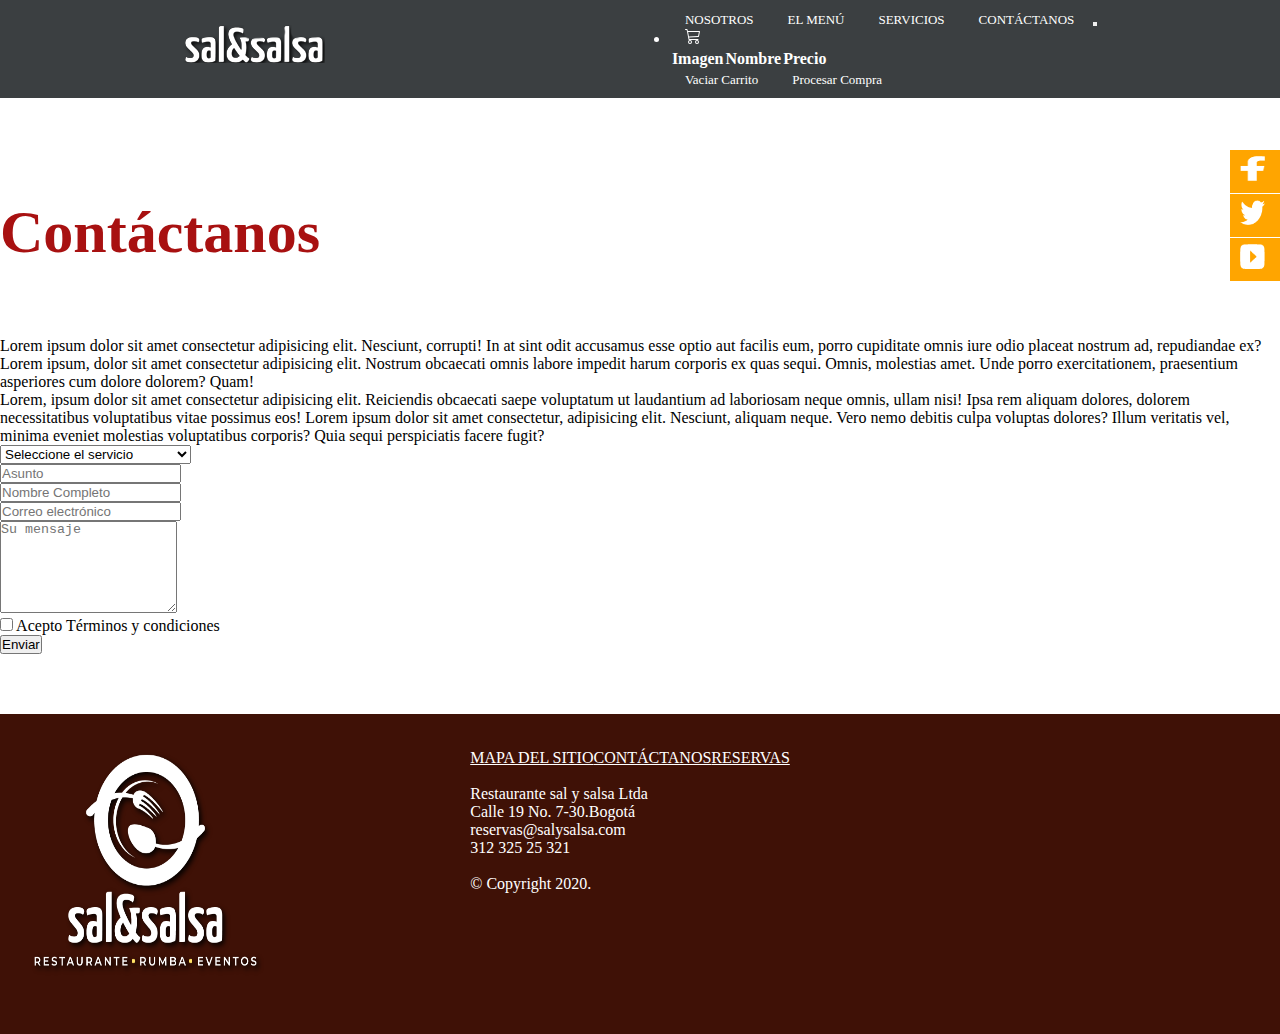
<file: Contacto2.html>
﻿<!DOCTYPE html>
<html>

<head>
    <html lang="en-es">

    <link rel="stylesheet" href="https://cdn.jsdelivr.net/npm/bootstrap@4.6.0/dist/css/bootstrap.min.css"
        integrity="sha384-B0vP5xmATw1+K9KRQjQERJvTumQW0nPEzvF6L/Z6nronJ3oUOFUFpCjEUQouq2+l" crossorigin="anonymous">
    <link rel="stylesheet" href="css/styles.css">
    <link rel="stylesheet" href="css/style.css">

    <meta charset="utf-8">
    <meta name="viewport" content="width=device-width, initial-scale=1">
    <meta name="author" content="SitePoint">
    <link rel="icon" type="image/png" sizes="32x32" href="insumos/favicon.ico">

    <script src="https://code.jquery.com/jquery-3.5.1.slim.min.js"
        integrity="sha384-DfXdz2htPH0lsSSs5nCTpuj/zy4C+OGpamoFVy38MVBnE+IbbVYUew+OrCXaRkfj"
        crossorigin="anonymous"></script>
    <script src="https://cdn.jsdelivr.net/npm/bootstrap@4.6.0/dist/js/bootstrap.bundle.min.js"
        integrity="sha384-Piv4xVNRyMGpqkS2by6br4gNJ7DXjqk09RmUpJ8jgGtD7zP9yug3goQfGII0yAns"
        crossorigin="anonymous"></script>

    <title>Restaurante Sal&Salsa / Contácto</title>
</head>

<body>
    <header class="titulo">

        <a href="index.html"><img src="insumos/sal&salsa.png" alt="Logo Sal y Salsa"></a>
        <nav class="navbar navbar-expand-md  bg-dark bar">
            <a href="Nosotros.html">NOSOTROS</a>
            <a href="haztupedido.html">EL MENÚ</a>
            <a href="servicios.html">SERVICIOS</a>
            <a href="Contacto.html">CONTÁCTANOS</a>


            <button class="navbar-toggler" type="button" data-toggle="collapse" data-target="#navbarCollapse"
                aria-controls="navbarCollapse" aria-expanded="false" aria-label="Toggle navigation">
                <span class="navbar-toggler-icon"></span>
            </button>
            <div class="collapse navbar-collapse" id="navbarCollapse">
                <ul class="navbar-nav mr-auto">
                    <li class="nav-item dropdown">
                        <a href="carrito.html" id="dropdown01" data-toggle="dropdown" aria-haspopup="true"
                            aria-expanded="false">
                            <svg xmlns="http://www.w3.org/2000/svg" width="16" height="16" fill="currentColor"
                                class="bi bi-cart3" viewBox="0 0 16 16">
                                <path
                                    d="M0 1.5A.5.5 0 0 1 .5 1H2a.5.5 0 0 1 .485.379L2.89 3H14.5a.5.5 0 0 1 .49.598l-1 5a.5.5 0 0 1-.465.401l-9.397.472L4.415 11H13a.5.5 0 0 1 0 1H4a.5.5 0 0 1-.491-.408L2.01 3.607 1.61 2H.5a.5.5 0 0 1-.5-.5zM3.102 4l.84 4.479 9.144-.459L13.89 4H3.102zM5 12a2 2 0 1 0 0 4 2 2 0 0 0 0-4zm7 0a2 2 0 1 0 0 4 2 2 0 0 0 0-4zm-7 1a1 1 0 1 1 0 2 1 1 0 0 1 0-2zm7 0a1 1 0 1 1 0 2 1 1 0 0 1 0-2z" />
                            </svg></a>
                        <div id="carrito" class="dropdown-menu" aria-labelledby="navbarCollapse">
                            <table id="lista-carrito" class="table">
                                <thead>
                                    <tr>
                                        <th>Imagen</th>
                                        <th>Nombre</th>
                                        <!--  <th>Descripcion</th> -->
                                        <th>Precio</th>
                                        <th></th>
                                    </tr>
                                </thead>
                                <tbody></tbody>
                            </table>

                            <a href="#" id="vaciar-carrito" class="btn btn-primary btn-block">Vaciar Carrito</a>
                            <a href="#" id="procesar-pedido" class="btn btn-danger btn-block">Procesar
                                Compra</a>

                        </div>

                    </li>
                </ul>
            </div>
        </nav>
    </header>



    <div class="sticky-container">
        <ul class="sticky">
            <li>
                <a href="https://www.facebook.com" target="_blank"><img src="insumos/ico-facebook@2x.png" width="25"
                        height="25"></a>
            </li>
            <li>
                <a href="https://twitter.com" target="_blank"><img src="insumos/ico-twitter@2x.png" width="25"
                        height="25"></a>
            </li>
            <li>
                <a href="http://www.youtube.com" target="_blank"><img src="insumos/ico-youtube@2x.png" width="25"
                        height="25"></a>
            </li>
        </ul>
    </div>



    <div class="container">
        <div class="col">

            <div class="col-sm">
                <h1 id="cont">Contáctanos</h1>
            </div>

            <div class="row">
                <div class="col-sm">
                    <p>Lorem ipsum dolor sit amet consectetur adipisicing elit. Nesciunt, corrupti! In at sint odit
                        accusamus esse optio aut facilis eum, porro cupiditate omnis iure odio placeat nostrum ad,
                        repudiandae ex? Lorem ipsum, dolor sit amet consectetur adipisicing elit. Nostrum obcaecati
                        omnis labore impedit harum corporis ex quas sequi. Omnis, molestias amet. Unde porro
                        exercitationem, praesentium asperiores cum dolore dolorem? Quam!</p>
                    <p>Lorem, ipsum dolor sit amet consectetur adipisicing elit. Reiciendis obcaecati saepe voluptatum
                        ut laudantium ad laboriosam neque omnis, ullam nisi! Ipsa rem aliquam dolores, dolorem
                        necessitatibus voluptatibus vitae possimus eos! Lorem ipsum dolor sit amet consectetur,
                        adipisicing elit. Nesciunt, aliquam neque. Vero nemo debitis culpa voluptas dolores? Illum
                        veritatis vel, minima eveniet molestias voluptatibus corporis? Quia sequi perspiciatis facere
                        fugit?</p>
                </div>
                <div class="col-sm">

                    <div class="container" id="bcont">

                        <form class="form-horizontal" action="mailto:correorestaurante@empresa.com" method="POST">

                            <div class="form-group">
                                <select class="form-control" name="" id="opcion">
                                    <option>Seleccione el servicio</option>
                                    <option>Aniversario</option>
                                    <option>Cena con Amigos</option>
                                    <option>Celebración de Cumpleaños</option>
                                    <option>Declaraciones o Propuestas</option>
                                    <option>Despedidas</option>
                                    <option>Fiestas Infantiles</option>
                                </select>
                            </div>

                            <div class="form-group">
                                <input type="text" id="asunto" class="form-control" aria-describedby="Asunto"
                                    placeholder="Asunto" required>
                            </div>

                            <div class="form-group">
                                <input type="text" class="form-control" id="nombre" placeholder="Nombre Completo"
                                    pattern="[a-zA-z]+" maxlength="50" minlength="3" required>
                            </div>

                            <div class="form-group">
                                <input type="email" class="form-control" id="email" placeholder="Correo electrónico"
                                    maxlength="50" required>
                            </div>

                            <div class="form-group">
                                <textarea class="form-control" id="exampleFormControlTextarea1"
                                    aria-describedby="peticion" placeholder="Su mensaje" rows="6" required></textarea>
                            </div>

                            <div class="form-group">
                                <div class="checkbox">
                                    <label>
                                        <input type="checkbox" required=""> Acepto Términos y condiciones
                                    </label>
                                </div>
                            </div>

                            <div class="form-group">
                                <button type="button" class="btn btn-primary">Enviar</button>
                            </div>

                        </form>

                    </div>
                </div>
            </div>

        </div>

    </div>



    <!--FOOTER-->


    <footer>
        <br><br>
        <div class="row" align="center">
            <div class="col-md-3">
                <a href="index.html"> <img src="insumos/logo@2x.png" alt="logo" width="80%" height="80%"
                        class="logo"></a>
            </div>
            <div class="col-md-6">
                <div class="info" id="textosBlanco" align="left">
                    <nav>
                        <div class="row">
                            <div class="col-md-4"><a id="textosBlanco" href="MapaSitio.html">MAPA DEL SITIO</a></div>
                            <div class="col-md-4"><a id="textosBlanco" href="Contacto.html">CONTÁCTANOS</a></div>
                            <div class="col-md-4"><a id="textosBlanco" href="Contacto.html">RESERVAS</a></div>
                        </div>
                    </nav>
                    <br>
                    <p>Restaurante sal y salsa Ltda</p>
                    <p>Calle 19 No. 7-30.Bogotá</p>
                    <p>reservas@salysalsa.com</p>
                    <p>312 325 25 321</p>
                    <br>
                    <p>© Copyright 2020.</p>
                </div>
            </div>
            <div class="col-md-3" align="left">
                <iframe
                    src="https://www.google.com/maps/embed?pb=!1m18!1m12!1m3!1d3976.9342643317805!2d-74.07400248705444!3d4.605791896654018!2m3!1f0!2f0!3f0!3m2!1i1024!2i768!4f13.1!3m3!1m2!1s0x8e3f99a1f30307cf%3A0xf863232d4608bc5b!2zQ2wuIDE5ICM3LTMwLCBCb2dvdMOh!5e0!3m2!1ses-419!2sco!4v1631466195287!5m2!1ses-419!2sco"
                    width="95%" height="100%" style="border:0;" allowfullscreen="" loading="lazy"></iframe>
            </div>
        </div>
        <br><br>
    </footer>

    <!--FOOTER-->

</body>

</html>
</file>
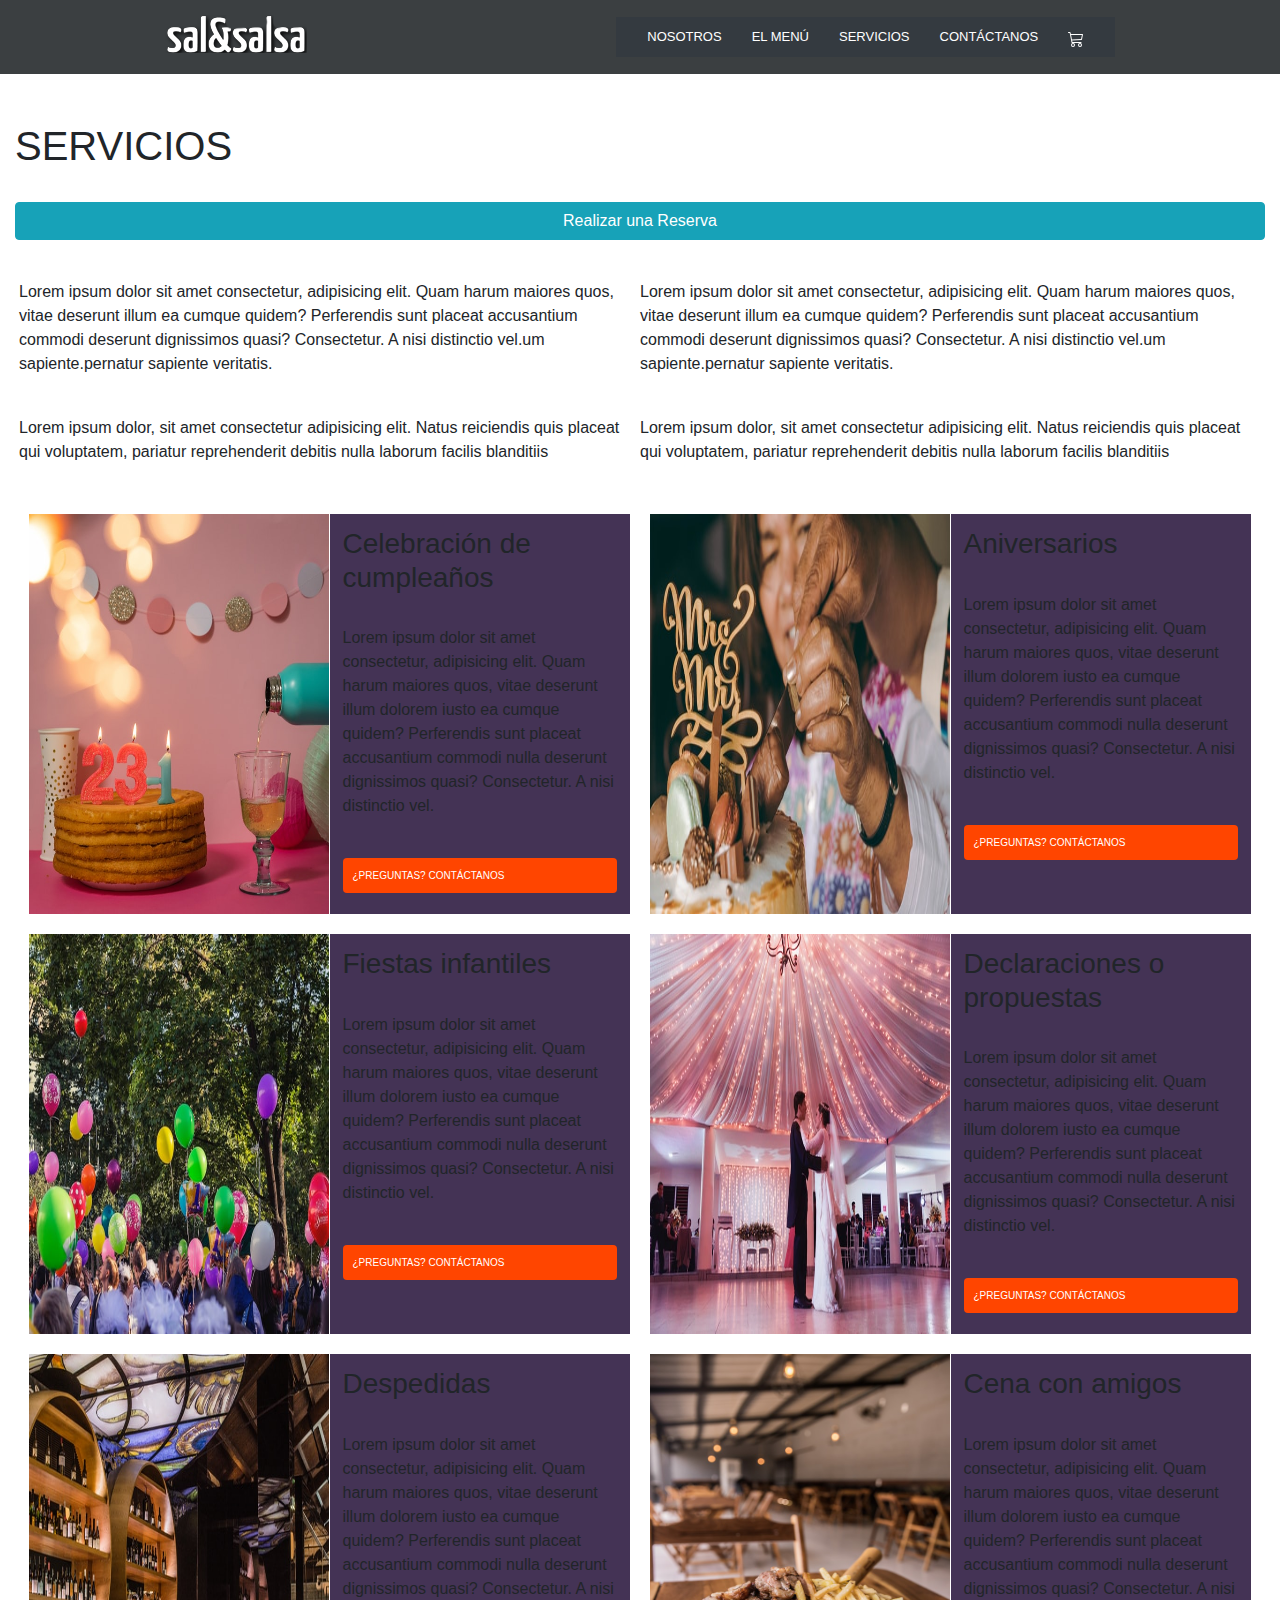
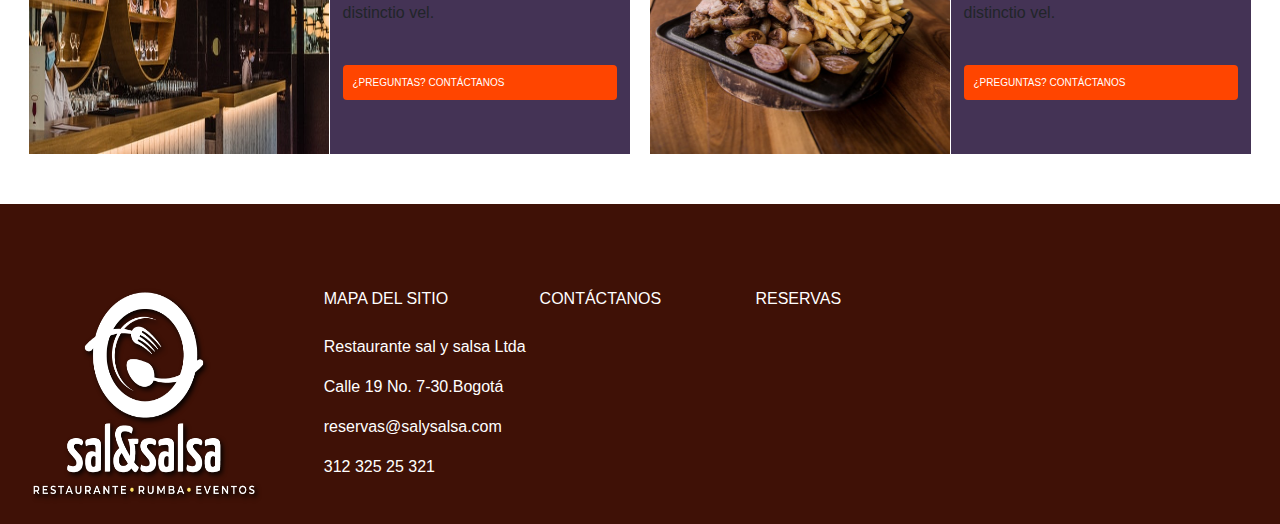
<file: servicios.html>
<!DOCTYPE html>
<html lang="en">
<head>
   <!-- Required meta tags -->
   <meta charset="utf-8">
   <meta name="viewport" content="width=device-width, initial-scale=1, shrink-to-fit=no">
   <link rel="stylesheet" href="css/style.css">
   <link rel="icon" type="image/png" sizes="32x32" href="insumos/favicon.ico">

   <!-- Bootstrap CSS -->
   <link rel="stylesheet" href="https://cdn.jsdelivr.net/npm/bootstrap@4.6.0/dist/css/bootstrap.min.css" integrity="sha384-B0vP5xmATw1+K9KRQjQERJvTumQW0nPEzvF6L/Z6nronJ3oUOFUFpCjEUQouq2+l" crossorigin="anonymous">
    
    <link rel="stylesheet" href="css/bootstrap.min.css">
    <script src="js/popper.min.js"></script>
    <link rel="stylesheet" href="https://use.fontawesome.com/releases/v5.6.3/css/all.css" integrity="sha384-UHRtZLI+pbxtHCWp1t77Bi1L4ZtiqrqD80Kn4Z8NTSRyMA2Fd33n5dQ8lWUE00s/" crossorigin="anonymous">
    
    <link rel="stylesheet" href="css/sweetalert2.min.css">

   <title>Servicios</title>
</head>
<body>

    <header class="titulo">

        <a href="index.html"><img src="insumos/sal&salsa.png" alt="Logo Sal y Salsa"></a>
        <nav class="navbar navbar-expand-md  bg-dark bar">
            <a href="Nosotros.html">NOSOTROS</a>
            <a href="haztupedido.html">EL MENÚ</a>
            <a href="servicios.html">SERVICIOS</a>
            <a href="Contacto.html">CONTÁCTANOS</a>

            
              <button class="navbar-toggler" type="button" data-toggle="collapse" data-target="#navbarCollapse"
              aria-controls="navbarCollapse" aria-expanded="false" aria-label="Toggle navigation">
              <span class="navbar-toggler-icon"></span>
          </button>
          <div class="collapse navbar-collapse" id="navbarCollapse">
              <ul class="navbar-nav mr-auto">
                  <li class="nav-item dropdown">
                    <a href="carrito.html"  id="dropdown01" 
                    data-toggle="dropdown" aria-haspopup="true" aria-expanded="false">
                    <svg xmlns="http://www.w3.org/2000/svg" width="16" height="16" fill="currentColor" class="bi bi-cart3" viewBox="0 0 16 16">
                    <path d="M0 1.5A.5.5 0 0 1 .5 1H2a.5.5 0 0 1 .485.379L2.89 3H14.5a.5.5 0 0 1 .49.598l-1 5a.5.5 0 0 1-.465.401l-9.397.472L4.415 11H13a.5.5 0 0 1 0 1H4a.5.5 0 0 1-.491-.408L2.01 3.607 1.61 2H.5a.5.5 0 0 1-.5-.5zM3.102 4l.84 4.479 9.144-.459L13.89 4H3.102zM5 12a2 2 0 1 0 0 4 2 2 0 0 0 0-4zm7 0a2 2 0 1 0 0 4 2 2 0 0 0 0-4zm-7 1a1 1 0 1 1 0 2 1 1 0 0 1 0-2zm7 0a1 1 0 1 1 0 2 1 1 0 0 1 0-2z"/>
                    </svg></a>
                      <div id="carrito" class="dropdown-menu" aria-labelledby="navbarCollapse">
                          <table id="lista-carrito" class="table">
                              <thead>
                                  <tr>
                                      <th>Imagen</th>
                                      <th>Nombre</th>
                                     <!--  <th>Descripcion</th> -->
                                      <th>Precio</th>
                                      <th></th>
                                  </tr>
                              </thead>
                              <tbody></tbody>
                          </table>

                          <a href="#" id="vaciar-carrito" class="btn btn-primary btn-block">Vaciar Carrito</a>
                          <a href="#" id="procesar-pedido" class="btn btn-danger btn-block">Procesar
                            Compra</a>
                        
                      </div>
                      
                  </li>
              </ul>
          </div>  
        </nav>
    </header>


<div class="container-fluid">
    <br>
    <br>

<h1>SERVICIOS</h1>
<br>
<a href="Contacto.html" class="btn btn-info btn-block">Realizar una Reserva</a>
<section class="section">
    <article>
    <p>Lorem ipsum dolor sit amet consectetur, adipisicing elit. Quam harum maiores quos, vitae deserunt illum  ea cumque quidem? Perferendis sunt placeat accusantium commodi  deserunt dignissimos quasi? Consectetur.
        A nisi distinctio vel.um sapiente.pernatur sapiente veritatis.</p><br>

        <p>Lorem ipsum dolor, sit amet consectetur adipisicing elit. Natus reiciendis quis placeat qui voluptatem,  pariatur reprehenderit debitis nulla laborum facilis blanditiis  </p>
    </article>
    <article>
        <p>Lorem ipsum dolor sit amet consectetur, adipisicing elit. Quam harum maiores quos, vitae deserunt illum  ea cumque quidem? Perferendis sunt placeat accusantium commodi  deserunt dignissimos quasi? Consectetur.
            A nisi distinctio vel.um sapiente.pernatur sapiente veritatis.</p><br>
    
        <p>Lorem ipsum dolor, sit amet consectetur adipisicing elit. Natus reiciendis quis placeat qui voluptatem,  pariatur reprehenderit debitis nulla laborum facilis blanditiis  </p>
            <br>
        </article>
    <article class="seccion1">
        <div>
            <a name="Cumpleaños"></a>
            <img class="img" src="insumos/cumpleaños.jpg" alt="">
</div>
        <div class="articulo1">
        <h3>Celebración de cumpleaños</h3>
        <br>
        <p>Lorem ipsum dolor sit amet consectetur, adipisicing elit. Quam harum maiores quos, vitae deserunt illum dolorem iusto ea cumque quidem? Perferendis sunt placeat accusantium commodi nulla deserunt dignissimos quasi? Consectetur.
            A nisi distinctio vel.</p>
            <br>
            <p class="p">¿PREGUNTAS? CONTÁCTANOS</p>
        </div>
        </article>
    <article  class="seccion1">
        <div>
        <a name="Aniversario"></a>
        <img class="img" src="insumos/Aniversarios.jpg" alt="">
        </div>
        <div class="articulo1">
        <h3>Aniversarios</h3>
        <br>
        <p>Lorem ipsum dolor sit amet consectetur, adipisicing elit. Quam harum maiores quos, vitae deserunt illum dolorem iusto ea cumque quidem? Perferendis sunt placeat accusantium commodi nulla deserunt dignissimos quasi? Consectetur.
            A nisi distinctio vel.</p>
            <br>
            <p class="p">¿PREGUNTAS? CONTÁCTANOS</p>
        </div>
    </article>
    <article class="seccion1">
        <div>
            <a name="Infantiles"></a>
            <img  class="img" src="insumos/Fiestas infantiles.jpg" alt="">
        </div>
        <div class="articulo1">
        <h3>Fiestas infantiles</h3>
        <br>
        <p>Lorem ipsum dolor sit amet consectetur, adipisicing elit. Quam harum maiores quos, vitae deserunt illum dolorem iusto ea cumque quidem? Perferendis sunt placeat accusantium commodi nulla deserunt dignissimos quasi? Consectetur.
        A nisi distinctio vel.</p>
        <br>
        <p class="p">¿PREGUNTAS? CONTÁCTANOS</p>
        </div>
    </article>
    <article class="seccion1">
        <div>
        <a name="Declaracion"></a>
        <img class="img" src="insumos/matrimonio.jpg" alt="">
        </div>
        <div class="articulo1">
        <h3>Declaraciones o propuestas</h3>
        <br>
        <p>Lorem ipsum dolor sit amet consectetur, adipisicing elit. Quam harum maiores quos, vitae deserunt illum dolorem iusto ea cumque quidem? Perferendis sunt placeat accusantium commodi nulla deserunt dignissimos quasi? Consectetur.
        A nisi distinctio vel.</p>
        <br>
            <p class="p">¿PREGUNTAS? CONTÁCTANOS</p>
        </div>
    </article>
    <article class="seccion1">
        <div>
            <a name="Despedidas"></a>
            <img src="insumos/Despedidas.jpg" alt="" class="img">
        </div>
        <div class="articulo1">
        <h3>Despedidas</h3>
        <br>
        <p>Lorem ipsum dolor sit amet consectetur, adipisicing elit. Quam harum maiores quos, vitae deserunt illum dolorem iusto ea cumque quidem? Perferendis sunt placeat accusantium commodi nulla deserunt dignissimos quasi? Consectetur.
        A nisi distinctio vel.</p>
            <br>
            <p class="p">¿PREGUNTAS? CONTÁCTANOS</p>
        </div>
    </article>
    <article class="seccion1">
        <div>
            <a name="Cena"></a>
            <img src="insumos/Cena amigos.jpg" alt="" class="img">
        </div>
        <div class="articulo1">
        <h3>Cena con amigos</h3>
        <br>
        <p>Lorem ipsum dolor sit amet consectetur, adipisicing elit. Quam harum maiores quos, vitae deserunt illum dolorem iusto ea cumque quidem? Perferendis sunt placeat accusantium commodi nulla deserunt dignissimos quasi? Consectetur.
        A nisi distinctio vel.</p>
        <br>
        <p class="p">¿PREGUNTAS? CONTÁCTANOS</p>
        </div>
    </article>
</section>
</div>

    <!--FOOTER-->


<footer>
    <br><br>
   <div class="row" align="center">
       <div class="col-md-3">
  <a href="index.html"> <img src="insumos/logo@2x.png" alt="logo" width="80%" height="80%" class="logo"></a>
       </div>
       <div class="col-md-6">
   <div class="info" id="textosBlanco" align="left" >
       <nav>
           <div class="row">
           <div class="col-md-4" ><a id="textosBlanco" href="MapaSitio.html">MAPA DEL SITIO</a></div>
           <div class="col-md-4" ><a id="textosBlanco" href="Contacto.html">CONTÁCTANOS</a></div>
           <div class="col-md-4" ><a id="textosBlanco" href="Contacto.html">RESERVAS</a></div>
           </div>
       </nav>
       <br>
       <p>Restaurante sal y salsa Ltda</p>
       <p>Calle 19 No. 7-30.Bogotá</p>
       <p>reservas@salysalsa.com</p>
       <p>312 325 25 321</p>
       <br>
       <p>© Copyright 2020.</p>
   </div>
       </div>
    <div class="col-md-3"  align="left">   
   <iframe src="https://www.google.com/maps/embed?pb=!1m18!1m12!1m3!1d3976.9342643317805!2d-74.07400248705444!3d4.605791896654018!2m3!1f0!2f0!3f0!3m2!1i1024!2i768!4f13.1!3m3!1m2!1s0x8e3f99a1f30307cf%3A0xf863232d4608bc5b!2zQ2wuIDE5ICM3LTMwLCBCb2dvdMOh!5e0!3m2!1ses-419!2sco!4v1631466195287!5m2!1ses-419!2sco" width="95%" height="100%" style="border:0;" allowfullscreen="" loading="lazy"></iframe>
    </div>
   </div>
    <br><br>
     </footer> 

<!--FOOTER-->


</body>
</html>
</file>
<file: css/styles.css>
@media (min-width: 576px){}
.container-fluid{
    display: flex; /* or inline-flex */
  }

*{
    padding: 0;
    margin:0;
}
.titulo{
    display:flex;
    align-items:center;
    justify-content:space-around;
    background:rgba(57, 61, 63, 0.993);
    color:#ffff;
    padding:10px;
}
.titulo .bar a{
    font-size:11px;
    margin:0 15px;
    text-decoration:none;
    color:#ffff;
}



.sticky-container{
    position:fixed;
    right:-120px;
    top:150px;
    width:170px;
    z-index: 1100;
}
.sticky li{
    list-style-type:none;
    background-color:orange;
    height:43px;
    padding:0px;
    margin:0px 0px 1px 0px;
    -webkit-transition:all 0.25s ease-in-out;
    -moz-transition:all 0.25s ease-in-out;
    -o-transition:all 0.25s ease-in-out;
    transition:all 0.25s ease-in-out;
    cursor:pointer;
}
.sticky li:hover{
    margin-left:-115px;
}
.sticky li img{
    float:left;
    margin:6px 10px;
}
.sticky li p{
    margin:0px;
}



#pimg{
    margin-top: 70px;
}

h1{
    margin-top: 0px;
    font-size: 80px;
}
h4{
    color: rgb(168, 17, 17);
    margin-left: 160px;
    margin-bottom: 0px;
}

#historia{
    margin-top: 100px;
}

#second{
    margin-top: 70px;
    background-color: rgb(190, 188, 188);
}

.col-4{
    padding: 100px;
}

#colab{
    border-radius: 300px;
    background-color: grey;
    border: rgb(168, 166, 166) 5px solid;
}

.carousel-inner{
    padding: 100px 120px;
}

#cont{
    margin-top: 100px;
    margin-bottom: 70px;
    color: rgb(168, 17, 17);
}
#bcont{
    margin-bottom: 60px;
}
.form{
    margin-top: 10px;
}
</file>
<file: css/style.css>
/*NAVBAR*/

.titulo{
    display:flex;
    align-items:center;
    justify-content:space-around;
    background:rgba(57, 61, 63, 0.993);
    color:#ffff;
    padding:10px;
}
.titulo .bar a{
    font-size:11px;
    margin:0 15px;
    text-decoration:none;
    color:#ffff;
}

/*NAVBAR*/
.borrar-producto{
    color: yellow !important; 
    background:red !important;
}


/*SOCIAL-MEDIA*/


.sticky-container{
    position:fixed;
    right:-120px;
    top:150px;
    width:170px;
    z-index: 1100;
}
.sticky li{
    list-style-type:none;
    background-color:orange;
    height:43px;
    padding:0px;
    margin:0px 0px 1px 0px;
    -webkit-transition:all 0.25s ease-in-out;
    -moz-transition:all 0.25s ease-in-out;
    -o-transition:all 0.25s ease-in-out;
    transition:all 0.25s ease-in-out;
    cursor:pointer;
}
.sticky li:hover{
    margin-left:-115px;
}
.sticky li img{
    float:left;
    margin:6px 10px;
}
.sticky li p{
    margin:0px;
}

/*SOCIAL-MEDIA*/


ion-icon{ padding: 0px 6px; font-size: 20px;}


/*VENTANAS MODAL*/
#cargando{
    display:none;
}

.col-sm-10 a { 
	float: right;
 	display: inline-block;
 	margin-top: 120px;
}
.col-sm-10 h1{
	display: inline-block;
	margin-top: 90px;
}

#platos-1 button{
	display: block;
	margin-left: auto;
	margin-right: auto;
}
#platos-2 button{
	display: block;
	margin-left: auto;
	margin-right: auto;
}
#platos-3 button{
	display: block;
	margin-left: auto;
	margin-right: auto;
}
#platos-4 button{
	display: block;
	margin-left: auto;
	margin-right: auto;
}

/*VENTANAS MODAL*/

#ms{
	color: #79546E;
}

#link a{
	text-decoration: none;
	color: #79546E;
}


/*FOOTER*/

footer{
    background-color: #3F1106;
    color: white;
}

footer a {
	color:white;
}


footer .map{
    overflow:hidden;
}

/*FOOTER*/


/*MEDIAQUERY*/

/* @media (min-width: 576px) { ... }

@media (min-width: 768px) { ... }

@media (min-width: 992px) { ... }

@media (min-width: 1200px) { ... } */

/*MEDIAQUERY*/

*{
    padding: 0;
    margin:0;
    box-sizing: border-box;
    -moz-box-sizing: border-box;
    -webkit-box-sizing: border-box;
}
h1{
    margin-top:10px;
    font-size: 60px;
    /* color:#3F1106; */
}
@media(min-width:768px){
.titulo{
    display:flex;
    align-items:center;
    justify-content:space-around;
    background:rgba(57, 61, 63, 0.993);
    color:#ffff;
    padding:10px;
}}
.titulo{
    background:rgba(57, 61, 63, 0.993);
    color:#ffff;
    padding:10px;
}
.titulo h2{
    font-size:32px;
}
.titulo .bar a{
    font-size:13px;
    margin:0 15px;
    text-decoration:none;
    color:#ffff;
}
.titulo .bar a{
    font-size:13px;
    margin:0 15px;
    text-decoration:none;
    color:#ffff;
}
.section{
    display: grid;
    grid-template-columns:50% 50%;
    margin:40px 4px;
}
@media (max-width:768px){.section{
    display:block;
}}
@media (max-width:768px){.section .seccion1{
    display: grid;
    grid-template-columns:40% 60%;
    margin:10px 0;
}
.img{
    width:300px;
    height:400px;
    }}
@media (min-width:768px){.section .seccion1{
    display: grid;
    grid-template-columns:50% 50%;
    margin:10px 10px;
}
.img{
width:300px;
height:400px;
}}
.articulo1{
    background:#435;
    padding:13px;
    height:400px;
}

.seccion1 .articulo1 .p{
color:#fff;
background:orangered;
border-radius:4px;
font-size:10px;
padding:10px;
align-items: center;
}

.sticky-container{
    position:fixed;
    right:-120px;
    top:150px;
    width:170px;
    z-index: 1100;
}
.sticky li{
    list-style-type:none;
    background-color:orange;
    height:43px;
    padding:0px;
    margin:0px 0px 1px 0px;
    -webkit-transition:all 0.25s ease-in-out;
    -moz-transition:all 0.25s ease-in-out;
    -o-transition:all 0.25s ease-in-out;
    transition:all 0.25s ease-in-out;
    cursor:pointer;
}
.sticky li:hover{
    margin-left:-115px;
}
.sticky li img{
    float:left;
    margin:6px 10px;
}
.sticky li p{
    margin:0px;
}
footer{
    background-color: #3F1106;
    color: white;
    overflow: hidden;
    max-height: 320px;
    max-width: 100%;
    display: flex;
    justify-content: space-around;
    padding: 35px 15px 0 0;
}

footer .row1 .col-md-4 a {
    color:white;
    text-decoration: none;
    display:inline-flex;
    justify-content: space-between;
    flex-direction: row;
}
footer .map{
    overflow:hidden;
    margin: auto;
}
footer .row {
    display: flex;
    flex-direction: row;
    justify-content: space-between;
}

section #uno button:hover{
    background-color: #440105;
    color: #eb8d00; 
}
section #dos button:hover{
    background-color: #440105;
    color: #eb8d00; 
}
section #tres button:hover{
    background-color: #440105;
    color: #eb8d00; 
}
section #cuatro button:hover{
    background-color: #440105;
    color: #eb8d00; 
}
section #cinco button:hover{
    background-color: #440105;
    color: #eb8d00; 
}
section #seis button:hover{
    background-color: #440105;
    color: #eb8d00; 
}
.not-active{
    pointer-events: none;
    cursor: not-allowed;
}
section #uno 

/*PRODUCT COUNTER*/

.counter-inner{
    border: 1px solid blue;
	width: 260px;
	margin: 0 auto;
	background-color:#fff;
	margin-top:10px;
	border-radius: 35px;
}
.counter-inner input{
	width: 60px;
	height:35px;
	margin: 30px 25px;
	box-shadow: 5px 5px 10px grey;
	border: 3px solid transparent;
	outline: none;
	text-align: center;
	font-size:20px;
}
.counter-inner input:hover{
	box-shadow: 5px 5px 10px grey;
	background-color:#440105;
	color: #fff;
	border: 3px solid #fff;
	outline: none;
}
.counter-inner input::placeholder{
	color: #000;
}
.counter-inner .btn{
	width: 40px;
	height: 40px;
	background-color:#eb8d00;
	color: #fff;
	border: 3px solid #fff;
	outline:none;
	box-shadow: 5px 5px 10px grey;
	font-size:20px;
	text-align: center;
}
.counter-inner .btn:hover{
	background-color: #440105;
	color: #fff;
}
#cont{
    margin-top: 100px;
    margin-bottom: 70px;
    color: rgb(168, 17, 17);
}
#bcont{
    margin-bottom: 60px;
}
.form{
    margin-top: 10px;
}
</file>
